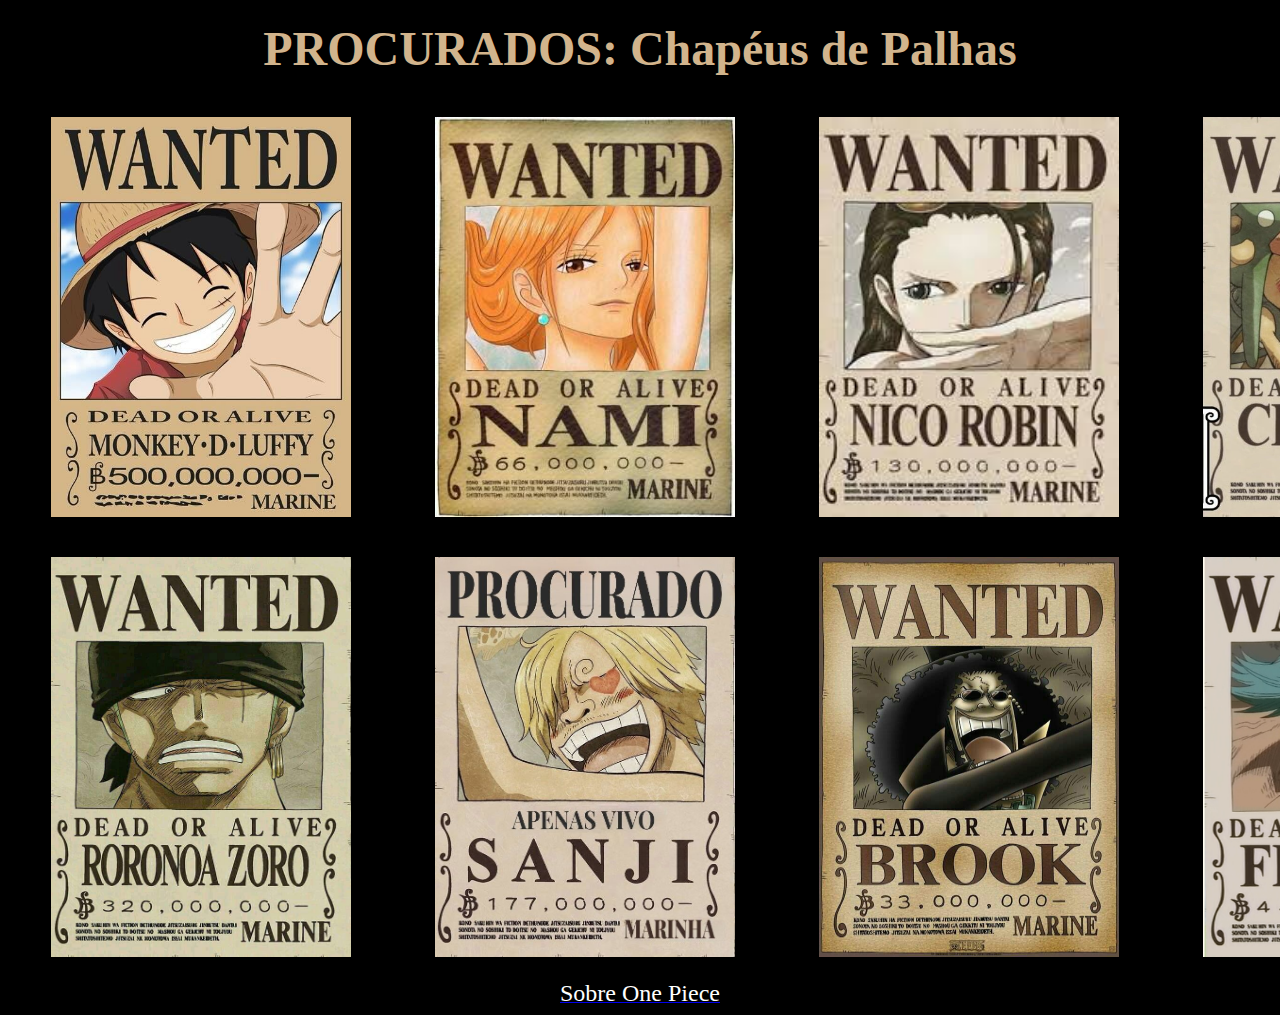
<file: Chapeus-de-palha (HTML-ONLY)/index.html>
<!DOCTYPE html>
<html lang="pt-br">
<head>
    <meta charset="UTF-8">
    <meta http-equiv="X-UA-Compatible" content="IE=edge">
    <meta name="viewport" content="width=device-width, initial-scale=1.0">
    <title>Chapeús de Palha</title>

</head>


<body bgcolor="#00000">
    
    <main>
 <h1 align="center"> <font color="#D2B48C" size="20px"> PROCURADOS: Chapéus de Palhas </font></h1>
 
<section>
    <table align="center"> 
        <tr>
            <td>
                <figure>
                    <img src="./assets/luffy.jpg" alt="Luffy Recompensa" width="300px" height="400px">
                    <figcaption>
                    </figcaption>
                </figure>
            </td>
            <td>
                <figure>
                    <img src="./assets/nami.jpg" alt="Luffy Recompensa" width="300px" height="400px">
                    <figcaption>
                    </figcaption>
                </figure>
            </td>
            <td>
                <figure>
                    <img src="./assets/nicorobin.jpg" alt="Luffy Recompensa" width="300px" height="400px">
                    <figcaption>
                    </figcaption>
                </figure>
            </td>
            <td>
                <figure>
                    <img src="./assets/chopper.png" alt="Luffy Recompensa" width="300px" height="400px">
                    <figcaption>
                    </figcaption>
                </figure>
            </td>
        </tr>
        <tr>
            <td>
                <figure>
                    <img src="./assets/zoro.jpg" alt="Luffy Recompensa" width="300px" height="400px">
                    <figcaption>
                    </figcaption>
                </figure>
            </td>
            <td>
                <figure>
                    <img src="./assets/sanji.jpg" alt="Luffy Recompensa" width="300px" height="400px">
                    <figcaption>
                    </figcaption>
                </figure>
            </td>
            <td>
                <figure>
                    <img src="./assets/brook.jpg" alt="Luffy Recompensa" width="300px" height="400px">
                    <figcaption>
                    </figcaption>
                </figure>
            </td>
            <td>
                <figure>
                    <img src="./assets/franky.png" alt="Luffy Recompensa" width="300px" height="400px">
                    <figcaption>
                    </figcaption>
                </figure>
            </td>
        </tr>
    </table>
</section>
</main>
<footer>
    <nav align="center">
        <li><a href="./sobreonepiece.html" color="white"> <font color="white" size="5px">Sobre One Piece</font></a></li>
    </nav>

</footer>
</body>
</html>
</file>
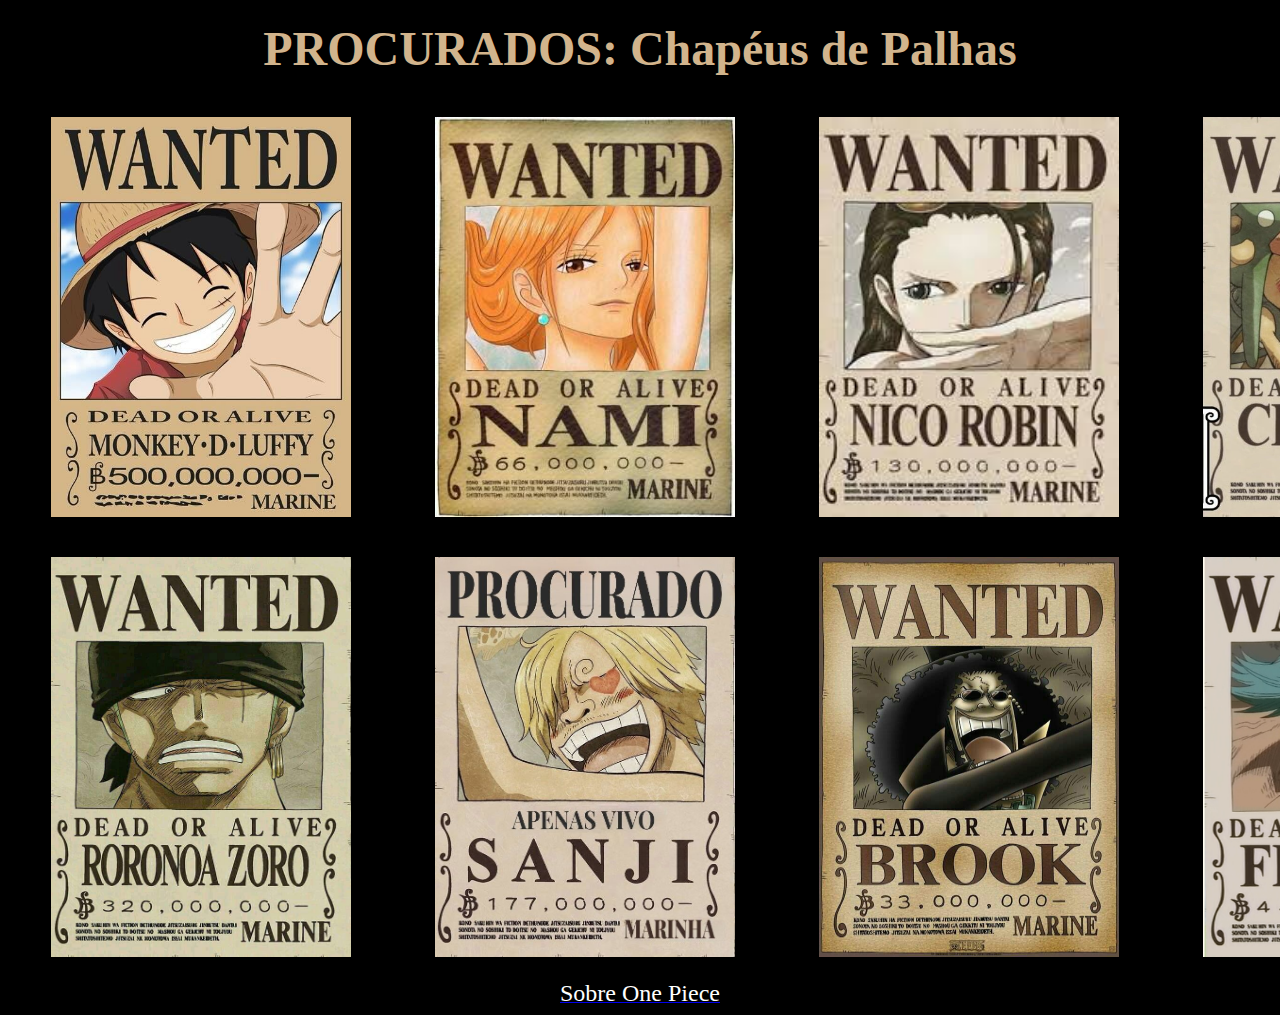
<file: Chapeus-de-palha/index.html>
<!DOCTYPE html>
<html lang="en">
<head>
    <meta charset="UTF-8">
    <meta http-equiv="X-UA-Compatible" content="IE=edge">
    <meta name="viewport" content="width=device-width, initial-scale=1.0">
    <title>Chapeús de Palha</title>

</head>


<body bgcolor="#00000">
    
    <main>
 <h1 align="center"> <font color="#D2B48C" size="20px"> PROCURADOS: Chapéus de Palhas </font></h1>
 
<section>
    <table align="center"> 
        <tr>
            <td>
                <figure>
                    <img src="./assets/luffy.jpg" alt="Luffy Recompensa" width="300px" height="400px">
                    <figcaption>
                    </figcaption>
                </figure>
            </td>
            <td>
                <figure>
                    <img src="./assets/nami.jpg" alt="Luffy Recompensa" width="300px" height="400px">
                    <figcaption>
                    </figcaption>
                </figure>
            </td>
            <td>
                <figure>
                    <img src="./assets/nicorobin.jpg" alt="Luffy Recompensa" width="300px" height="400px">
                    <figcaption>
                    </figcaption>
                </figure>
            </td>
            <td>
                <figure>
                    <img src="./assets/chopper.png" alt="Luffy Recompensa" width="300px" height="400px">
                    <figcaption>
                    </figcaption>
                </figure>
            </td>
        </tr>
        <tr>
            <td>
                <figure>
                    <img src="./assets/zoro.jpg" alt="Luffy Recompensa" width="300px" height="400px">
                    <figcaption>
                    </figcaption>
                </figure>
            </td>
            <td>
                <figure>
                    <img src="./assets/sanji.jpg" alt="Luffy Recompensa" width="300px" height="400px">
                    <figcaption>
                    </figcaption>
                </figure>
            </td>
            <td>
                <figure>
                    <img src="./assets/brook.jpg" alt="Luffy Recompensa" width="300px" height="400px">
                    <figcaption>
                    </figcaption>
                </figure>
            </td>
            <td>
                <figure>
                    <img src="./assets/franky.png" alt="Luffy Recompensa" width="300px" height="400px">
                    <figcaption>
                    </figcaption>
                </figure>
            </td>
        </tr>
    </table>
</section>
</main>
<footer>
    <nav align="center">
        <li><a href="./sobreonepiece.html" color="white"> <font color="white" size="5px">Sobre One Piece</font></a></li>
    </nav>

</footer>
</body>
</html>
</file>
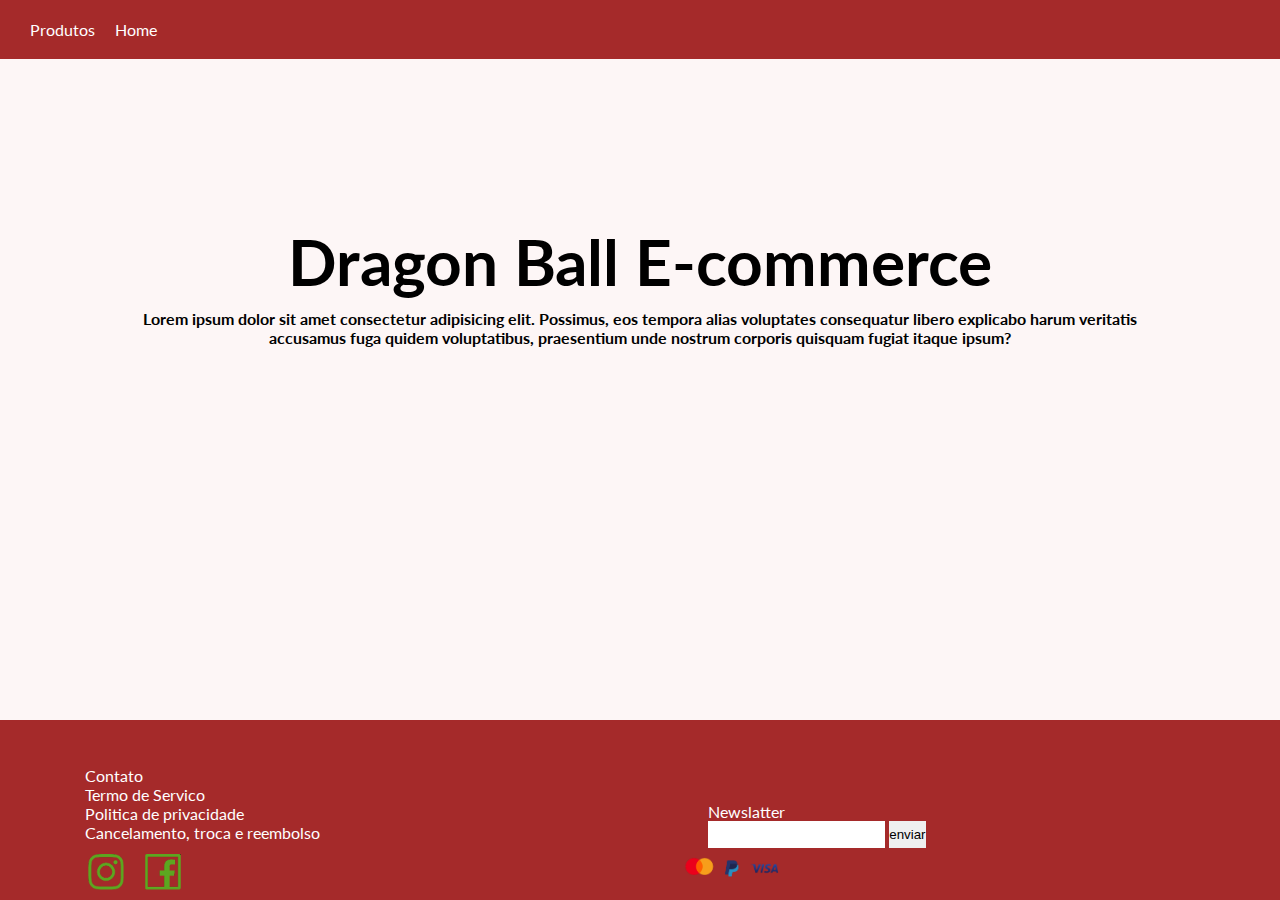
<file: Dragon Ball Z (CSS-FLEXBOX)/index.html>
<!DOCTYPE html>
<html lang="pt-br">
<head>
    <meta charset="UTF-8">
    <meta http-equiv="X-UA-Compatible" content="IE=edge">
    <meta name="viewport" content="width=device-width, initial-scale=1.0">
    <link rel="stylesheet" href="https://use.fontawesome.com/releases/v5.15.3/css/all.css" integrity="sha384-SZXxX4whJ79/gErwcOYf+zWLeJdY/qpuqC4cAa9rOGUstPomtqpuNWT9wdPEn2fk" crossorigin="anonymous">
    <link rel="preconnect" href="https://fonts.googleapis.com">
    <link rel="preconnect" href="https://fonts.gstatic.com" crossorigin>
    <link href="https://fonts.googleapis.com/css2?family=Lato&display=swap" rel="stylesheet">

    <link rel="stylesheet" href="assets/css/style.css">
    <title>Document</title>
</head>
<body>
   <nav class="navbar">
       <ul>
       <li><a href="./produtos.html">Produtos</a></li>
       <li><a href="./index.html">Home</a></li>
    </ul>
   </nav>
</body>
<main>
    <section>


<div class="home">

     <h1 class="mt-5 text-center">Dragon Ball E-commerce</h1>
     <h4 class="mt-3 text-center">
         Lorem ipsum dolor sit amet consectetur adipisicing elit. Possimus, eos tempora alias voluptates consequatur libero explicabo harum veritatis accusamus fuga quidem voluptatibus, praesentium unde nostrum corporis quisquam fugiat itaque ipsum?
     </h4>
    </div>
</main>

<footer class="flex-column">
    
    <div class="mt-5 d-flex around"> 

        <div class="item-footer">
            <p>Contato</p>
            <p>Termo de Servico</p>
            <p>Politica de privacidade</p>
            <p>Cancelamento, troca e reembolso</p>
            <img class="small-img mt-3" src="./assets/images/redes.png" alt="">
        </div>

        <div class="item-footer">
            <form class="mt-5 ml" action="">
                <p>Newslatter</p>
                <input type="text">
                <input class="btn-green "type="submit" value="enviar">  
            </form>
            <img class="small-img mt-3" src="./assets/images/cartaoes.png" alt="">            
        </div>
 

     
    </div>
</html>
</file>
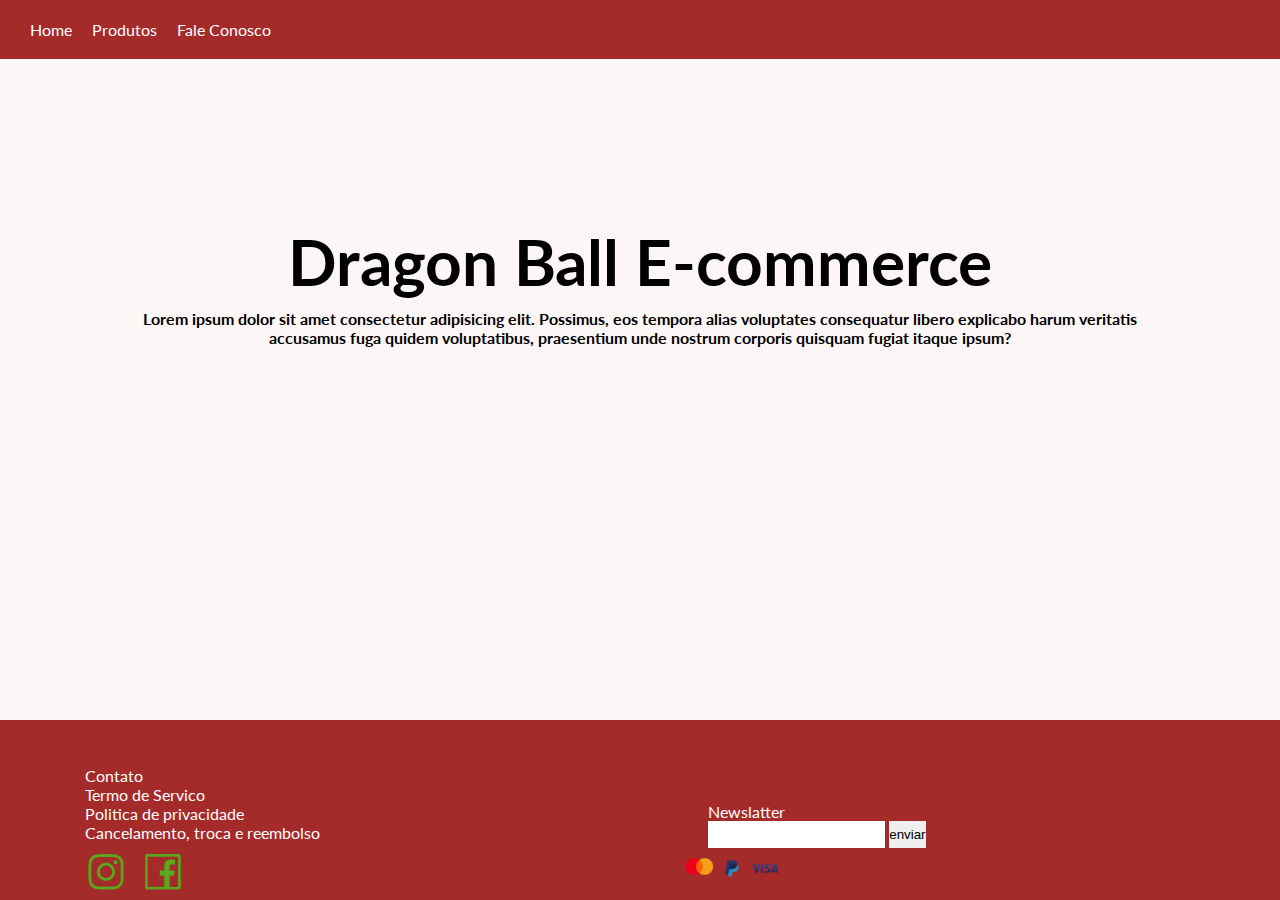
<file: Dragon Ball Z (JavaScript)/index.html>
<!DOCTYPE html>
<html lang="pt-br">
<head>
    <meta charset="UTF-8">
    <meta http-equiv="X-UA-Compatible" content="IE=edge">
    <meta name="viewport" content="width=device-width, initial-scale=1.0">
    <link rel="stylesheet" href="https://use.fontawesome.com/releases/v5.15.3/css/all.css" integrity="sha384-SZXxX4whJ79/gErwcOYf+zWLeJdY/qpuqC4cAa9rOGUstPomtqpuNWT9wdPEn2fk" crossorigin="anonymous">
    <link rel="preconnect" href="https://fonts.googleapis.com">
    <link rel="preconnect" href="https://fonts.gstatic.com" crossorigin>
    <link href="https://fonts.googleapis.com/css2?family=Lato&display=swap" rel="stylesheet">

    <link rel="stylesheet" href="assets/css/style.css">
    <title>Document</title>
</head>
<body>
   <nav class="navbar">
       <ul>
        <li><a href="./index.html">Home</a></li>
       <li><a href="./produtos.html">Produtos</a></li>
       <li><a href="./faleconosco.html">Fale Conosco</a></li>
      
    </ul>
   </nav>
</body>
<main>
    <section>


<div class="home">

     <h1 class="mt-5 text-center">Dragon Ball E-commerce</h1>
     <h4 class="mt-3 text-center">
         Lorem ipsum dolor sit amet consectetur adipisicing elit. Possimus, eos tempora alias voluptates consequatur libero explicabo harum veritatis accusamus fuga quidem voluptatibus, praesentium unde nostrum corporis quisquam fugiat itaque ipsum?
     </h4>
    </div>
</main>

<footer class="flex-column">
    
    <div class="mt-5 d-flex around"> 

        <div class="item-footer">
            <p>Contato</p>
            <p>Termo de Servico</p>
            <p>Politica de privacidade</p>
            <p>Cancelamento, troca e reembolso</p>
            <img class="small-img mt-3" src="./assets/images/redes.png" alt="">
        </div>

        <div class="item-footer">
            <form class="mt-5 ml" action="">
                <p>Newslatter</p>
                <input type="text">
                <input class="btn-green "type="submit" value="enviar">  
            </form>
            <img class="small-img mt-3" src="./assets/images/cartaoes.png" alt="">            
        </div>
 

     
    </div>
</html>
</file>
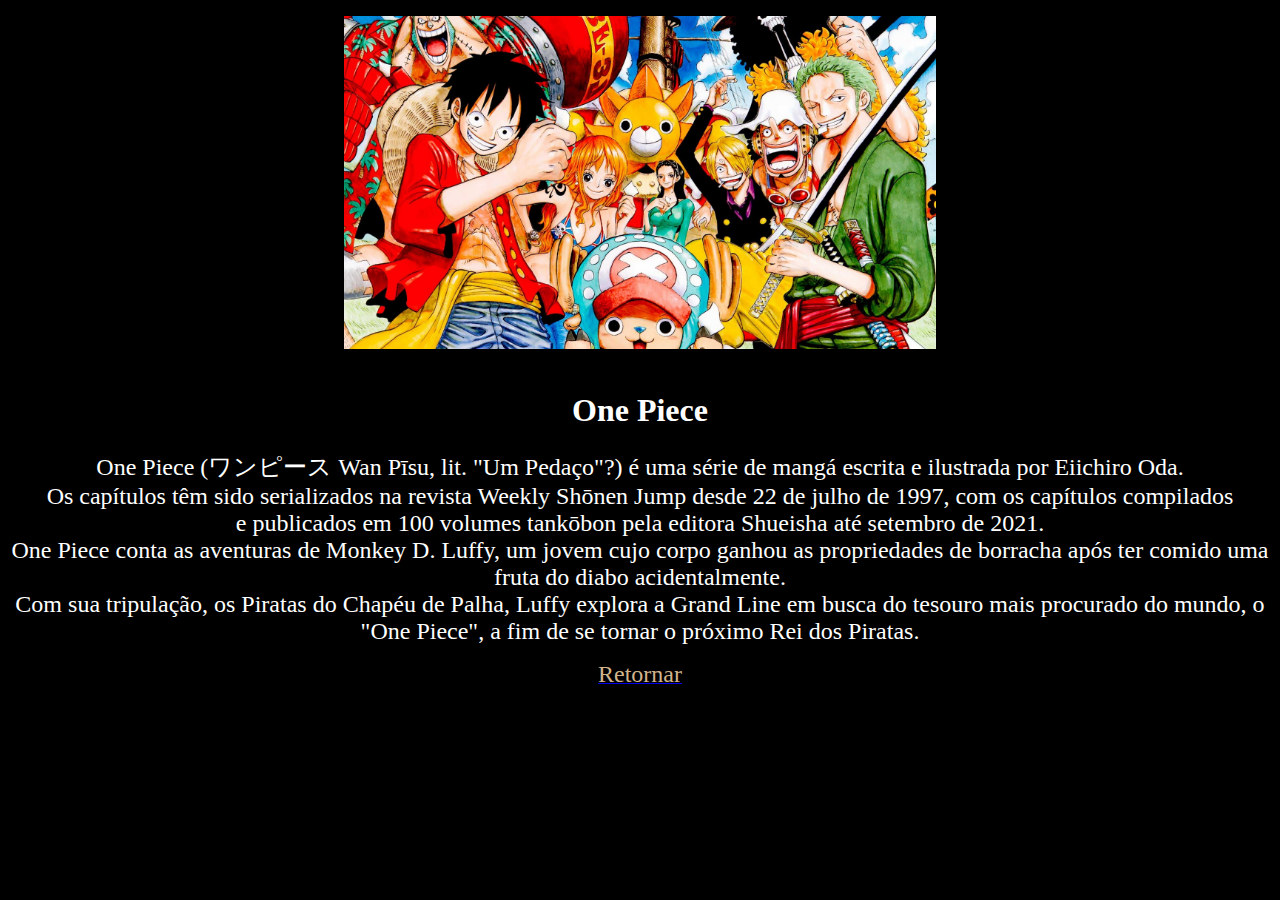
<file: Chapeus-de-palha (HTML-ONLY)/sobreonepiece.html>
<!DOCTYPE html>
<html lang="en">
<head>
    <meta charset="UTF-8">
    <meta http-equiv="X-UA-Compatible" content="IE=edge">
    <meta name="viewport" content="width=device-width, initial-scale=1.0">
    <title>Chapeús de Palha</title>

</head>


<body bgcolor="#00000">
    
    <main>
 
<section align="center">
  <figure>
      <img src="./assets/Ambrosia-One-Piece-Anime-Novidades-Saga-Alabasta-Netflix.jpg" alt="One Piece" width="50%" height="50%">
      <figcaption> Imagem da tripulação chapéus de palha  </figcaption>
  </figure>

   <h1><font color="white">One Piece</font></h1>
  <p color="white"> 
    <font color="white" size="5px">
    One Piece (ワンピース Wan Pīsu, lit. "Um Pedaço"?) é uma série de mangá escrita e ilustrada por Eiichiro Oda.<br> 
    Os capítulos têm sido serializados na revista Weekly Shōnen Jump desde 22 de julho de 1997, com os capítulos compilados<br> e publicados em 100 volumes tankōbon pela editora Shueisha até setembro de 2021. <br>
    One Piece conta as aventuras de Monkey D. Luffy, um jovem cujo corpo ganhou as propriedades de borracha após ter comido uma fruta do diabo acidentalmente. <br>
    Com sua tripulação, os Piratas do Chapéu de Palha, Luffy explora a Grand Line em busca do tesouro mais procurado do mundo, o "One Piece", a fim de se tornar o próximo Rei dos Piratas.<br>
    </font>
</p>
</section>

</main>
<footer>
    <nav align="center">
        <li><a href="./index.html"> <font color="#D2B48C" size="5px">Retornar</font></a></li>
    </nav>

</footer>
</body>
</html>
</file>
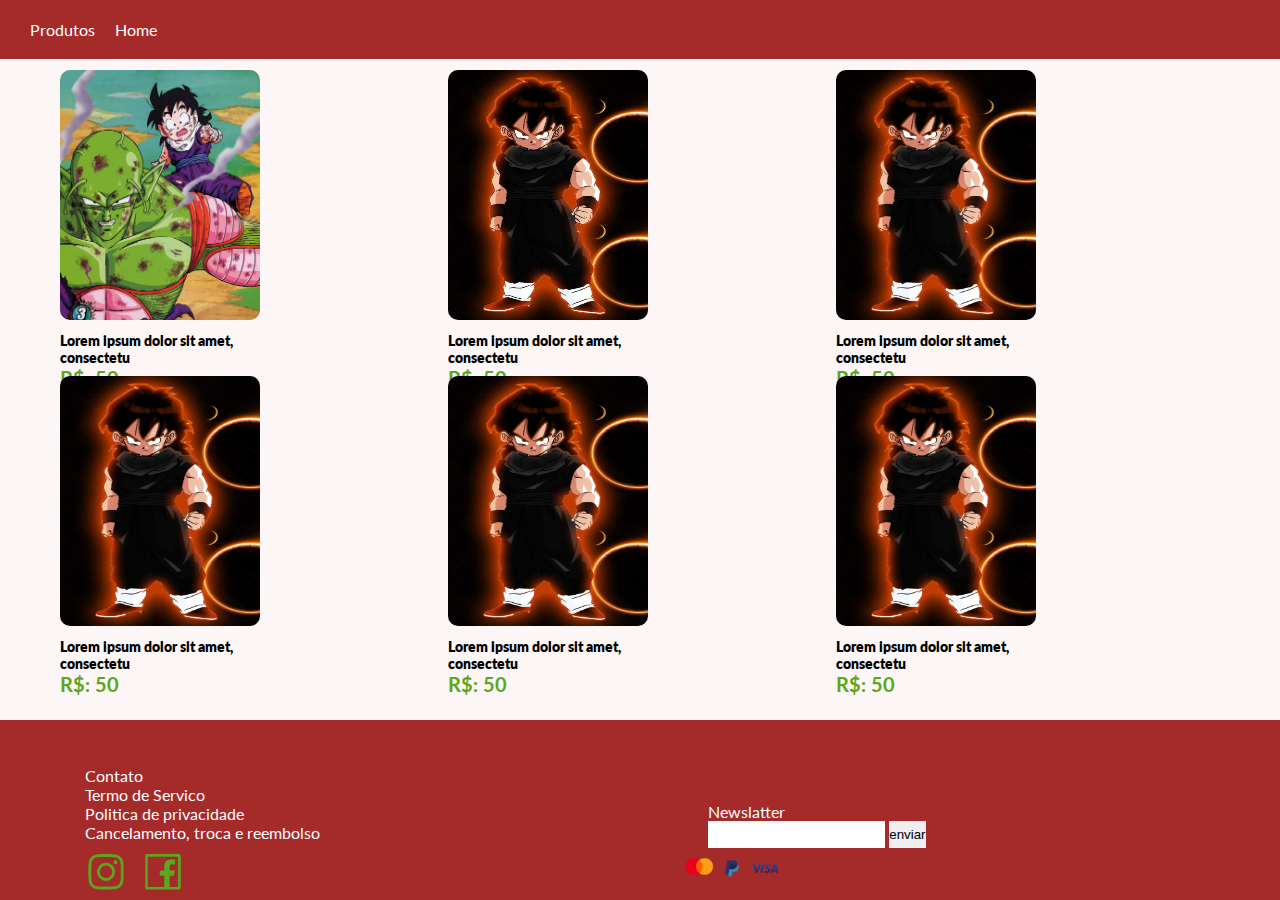
<file: Dragon Ball Z (CSS-FLEXBOX)/produtos.html>
<!DOCTYPE html>
<html lang="pt-br">
<head>
    <meta charset="UTF-8">
    <meta http-equiv="X-UA-Compatible" content="IE=edge">
    <meta name="viewport" content="width=device-width, initial-scale=1.0">
    <link rel="stylesheet" href="https://use.fontawesome.com/releases/v5.15.3/css/all.css" integrity="sha384-SZXxX4whJ79/gErwcOYf+zWLeJdY/qpuqC4cAa9rOGUstPomtqpuNWT9wdPEn2fk" crossorigin="anonymous">
    <link rel="preconnect" href="https://fonts.googleapis.com">
    <link rel="preconnect" href="https://fonts.gstatic.com" crossorigin>
    <link href="https://fonts.googleapis.com/css2?family=Lato&display=swap" rel="stylesheet">

    <link rel="stylesheet" href="assets/css/style.css">
    <title>Document</title>
</head>
<body>
   <nav class="navbar">
       <ul>
        <li><a href="./produtos.html">Produtos</a></li>
        <li><a href="./index.html">Home</a></li>
    </ul>
   </nav>
</body>
<main>
    <section>
        <div class="cardImages mt-3">

            <div class="card">
                <figure>
                    <img src="./assets/images/04.jpg" alt="">
                    <figcaption class="hidden">
                        Imagem Gohan
                    </figcaption>
                </figure>
                <div class="descricao mt-3">
                    <p> Lorem ipsum dolor sit amet, consectetu </p>
                </div>
                <div class="preco ">
                    <strong>R$: 50</strong>
                </div>
            </div>
            <div class="card">
                <figure>
                    <img src="./assets/images/02.jpg" alt="">
                    <figcaption class="hidden">
                        Imagem Gohan
                    </figcaption>
                </figure>
                <div class="descricao mt-3">
                    <p> Lorem ipsum dolor sit amet, consectetu </p>
                </div>
                <div class="preco ">
                    <strong>R$: 50</strong>
                </div>
            </div>
            <div class="card">
                <figure>
                    <img src="./assets/images/03.jpg" alt="">
                    <figcaption class="hidden">
                        Imagem Gohan
                    </figcaption>
                </figure>
                <div class="descricao mt-3">
                    <p> Lorem ipsum dolor sit amet, consectetu </p>
                </div>
                <div class="preco ">
                    <strong>R$: 50</strong>
                </div>
            </div>

            <div class="card">
                <figure>
                    <img src="./assets/images/03.jpg" alt="">
                    <figcaption class="hidden">
                        Imagem Gohan
                    </figcaption>
                </figure>
                <div class="descricao mt-3">
                    <p> Lorem ipsum dolor sit amet, consectetu </p>
                </div>
                <div class="preco ">
                    <strong>R$: 50</strong>
                </div>
            </div>

            <div class="card">
                <figure>
                    <img src="./assets/images/03.jpg" alt="">
                    <figcaption class="hidden">
                        Imagem Gohan
                    </figcaption>
                </figure>
                <div class="descricao mt-3">
                    <p> Lorem ipsum dolor sit amet, consectetu </p>
                </div>
                <div class="preco ">
                    <strong>R$: 50</strong>
                </div>
            </div> 
            <div class="card">
                <figure>
                    <img src="./assets/images/03.jpg" alt="">
                    <figcaption class="hidden">
                        Imagem Gohan
                    </figcaption>
                </figure>
                <div class="descricao mt-3">
                    <p> Lorem ipsum dolor sit amet, consectetu </p>
                </div>
                <div class="preco ">
                    <strong>R$: 50</strong>
                </div>
            </div>
        </div>
    </section>
</main>

<footer class="flex-column">
    
    <div class="mt-5 d-flex around"> 

        <div class="item-footer">
            <p>Contato</p>
            <p>Termo de Servico</p>
            <p>Politica de privacidade</p>
            <p>Cancelamento, troca e reembolso</p>
            <img class="small-img mt-3" src="./assets/images/redes.png" alt="">
        </div>

        <div class="item-footer">
            <form class="mt-5 ml" action="">
                <p>Newslatter</p>
                <input type="text">
                <input class="btn-green "type="submit" value="enviar">  
            </form>
            <img class="small-img mt-3" src="./assets/images/cartaoes.png" alt="">            
        </div>
 

     
    </div>
</html>
</file>
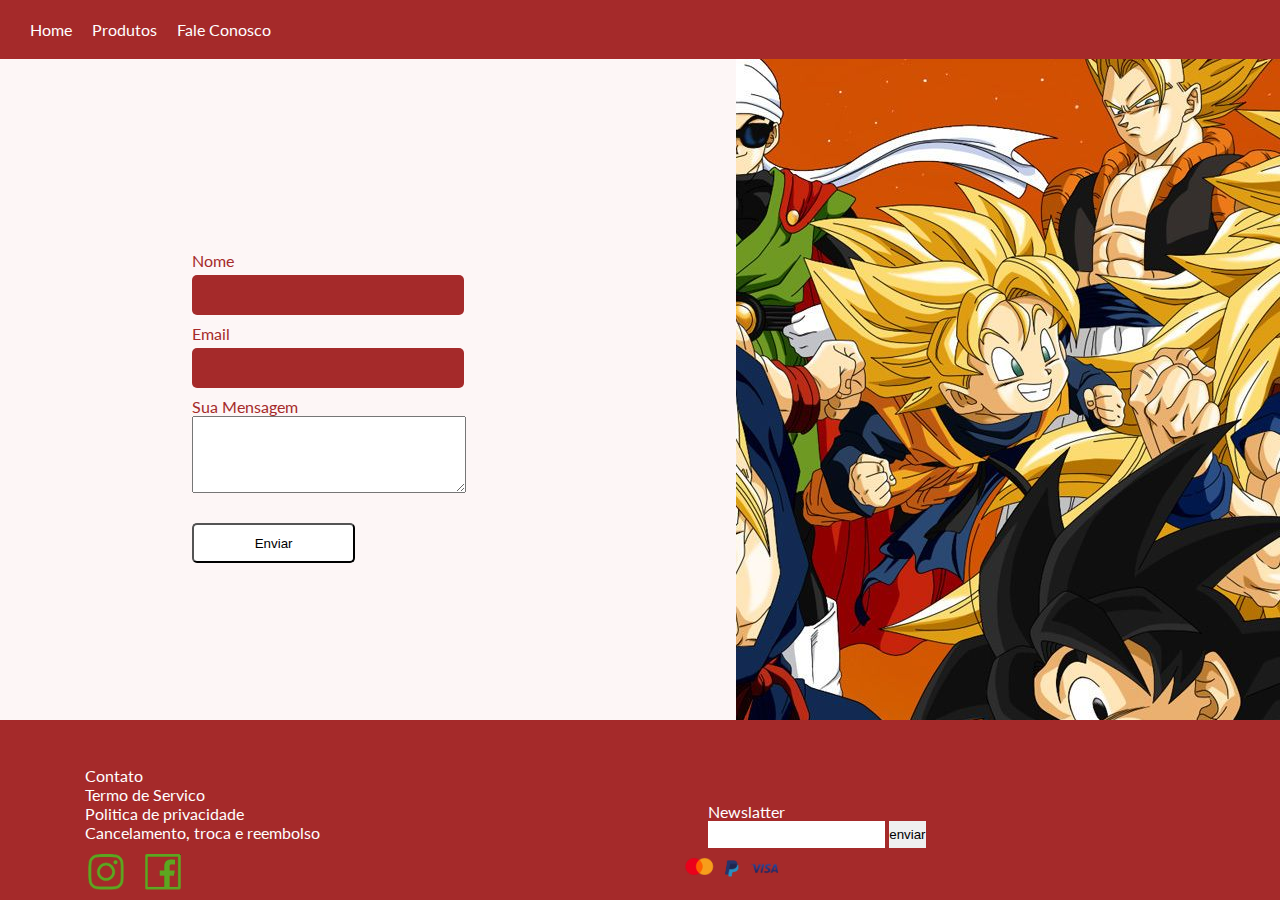
<file: Dragon Ball Z (JavaScript)/faleconosco.html>
<!DOCTYPE html>
<html lang="pt-br">
<head>
    <meta charset="UTF-8">
    <meta http-equiv="X-UA-Compatible" content="IE=edge">
    <meta name="viewport" content="width=device-width, initial-scale=1.0">
    <link rel="stylesheet" href="https://use.fontawesome.com/releases/v5.15.3/css/all.css" integrity="sha384-SZXxX4whJ79/gErwcOYf+zWLeJdY/qpuqC4cAa9rOGUstPomtqpuNWT9wdPEn2fk" crossorigin="anonymous">
    <link rel="preconnect" href="https://fonts.googleapis.com">
    <link rel="preconnect" href="https://fonts.gstatic.com" crossorigin>
    <link href="https://fonts.googleapis.com/css2?family=Lato&display=swap" rel="stylesheet">



    <link rel="stylesheet" href="assets/css/style.css">
    <title>Document</title>
</head>
<body>
   <nav class="navbar">
       <ul>
        <li><a href="./index.html">Home</a></li>
        <li><a href="./produtos.html">Produtos</a></li>
        <li><a href="./faleconosco.html">Fale Conosco</a></li>
    </ul>
   </nav>
</body>
<main>
    <section>


<div class="faleconosco d-flex">


    <form class="flex-column formulario">

        <label>Nome</label>
        <input type="text" name="nome" id="nome" onkeyup="validaNome(nome.value)">
        <div  id="nomeStatus"></div>

        <label class="mt-3">Email</label>
        <input type="text" name="email" id="email"  onkeyup="validaEmail(email.value)">
        <div id="emailStatus"></div>

        <label class="mt-3">Sua Mensagem</label>
        <textarea name="mensagem" id="mensagem" cols="60" rows="5" maxlength="100" onkeyup="validaMensagem()"></textarea>
       
        <div id="mensagemStatus"></div>
        <button id="btnEnviar" onclick="enviar()">Enviar</button>
       
    
    </form>
    <div class="imagem">
      
    </div>
    </div>


</main>

<footer class="flex-column">
    
    <div class="mt-5 d-flex around"> 

        <div class="item-footer">
            <p>Contato</p>
            <p>Termo de Servico</p>
            <p>Politica de privacidade</p>
            <p>Cancelamento, troca e reembolso</p>
            <img class="small-img mt-3" src="./assets/images/redes.png" alt="">
        </div>

        <div class="item-footer">
            <form class="mt-5 ml" action="">
                <p>Newslatter</p>
                <input type="text">
                <input class="btn-green "type="submit" value="enviar">  
            </form>
            <img class="small-img mt-3" src="./assets/images/cartaoes.png" alt="">            
        </div>
    </div>
    <script type="text/javascript" src="./assets/js/script.js"></script>
    </footer>   
</html>
</file>
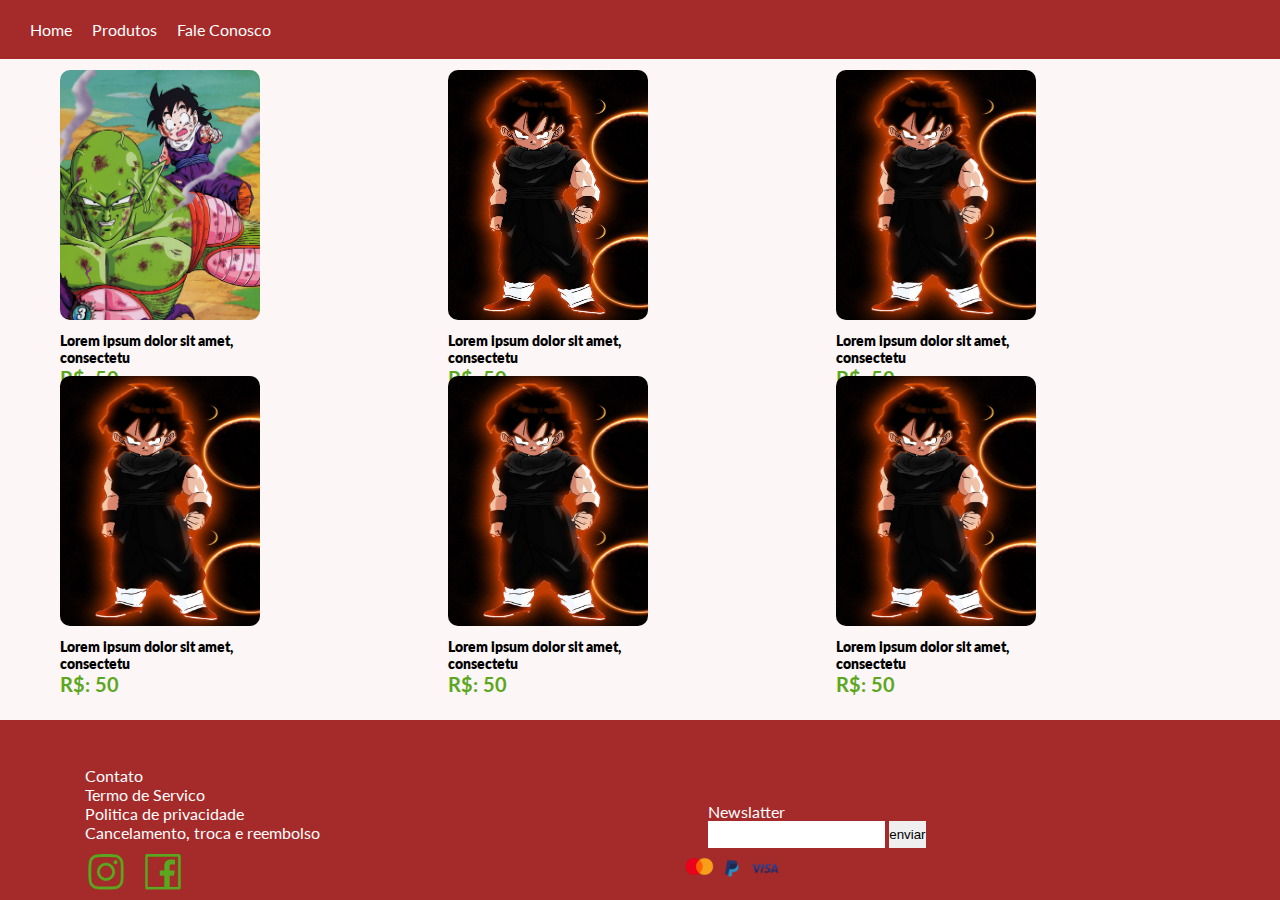
<file: Dragon Ball Z (JavaScript)/produtos.html>
<!DOCTYPE html>
<html lang="pt-br">
<head>
    <meta charset="UTF-8">
    <meta http-equiv="X-UA-Compatible" content="IE=edge">
    <meta name="viewport" content="width=device-width, initial-scale=1.0">
    <link rel="stylesheet" href="https://use.fontawesome.com/releases/v5.15.3/css/all.css" integrity="sha384-SZXxX4whJ79/gErwcOYf+zWLeJdY/qpuqC4cAa9rOGUstPomtqpuNWT9wdPEn2fk" crossorigin="anonymous">
    <link rel="preconnect" href="https://fonts.googleapis.com">
    <link rel="preconnect" href="https://fonts.gstatic.com" crossorigin>
    <link href="https://fonts.googleapis.com/css2?family=Lato&display=swap" rel="stylesheet">

    <link rel="stylesheet" href="assets/css/style.css">
    <title>Document</title>
</head>
<body>
   <nav class="navbar">
       <ul>
        <li><a href="./index.html">Home</a></li>
        <li><a href="./produtos.html">Produtos</a></li>
        <li><a href="./faleconosco.html">Fale Conosco</a></li>
    </ul>
   </nav>
</body>
<main>
    <section>
        <div class="cardImages mt-3">

            <div class="card">
                <figure>
                    <img src="./assets/images/04.jpg" alt="">
                    <figcaption class="hidden">
                        Imagem Gohan
                    </figcaption>
                </figure>
                <div class="descricao mt-3">
                    <p> Lorem ipsum dolor sit amet, consectetu </p>
                </div>
                <div class="preco ">
                    <strong>R$: 50</strong>
                </div>
            </div>
            <div class="card">
                <figure>
                    <img src="./assets/images/02.jpg" alt="">
                    <figcaption class="hidden">
                        Imagem Gohan
                    </figcaption>
                </figure>
                <div class="descricao mt-3">
                    <p> Lorem ipsum dolor sit amet, consectetu </p>
                </div>
                <div class="preco ">
                    <strong>R$: 50</strong>
                </div>
            </div>
            <div class="card">
                <figure>
                    <img src="./assets/images/03.jpg" alt="">
                    <figcaption class="hidden">
                        Imagem Gohan
                    </figcaption>
                </figure>
                <div class="descricao mt-3">
                    <p> Lorem ipsum dolor sit amet, consectetu </p>
                </div>
                <div class="preco ">
                    <strong>R$: 50</strong>
                </div>
            </div>

            <div class="card">
                <figure>
                    <img src="./assets/images/03.jpg" alt="">
                    <figcaption class="hidden">
                        Imagem Gohan
                    </figcaption>
                </figure>
                <div class="descricao mt-3">
                    <p> Lorem ipsum dolor sit amet, consectetu </p>
                </div>
                <div class="preco ">
                    <strong>R$: 50</strong>
                </div>
            </div>

            <div class="card">
                <figure>
                    <img src="./assets/images/03.jpg" alt="">
                    <figcaption class="hidden">
                        Imagem Gohan
                    </figcaption>
                </figure>
                <div class="descricao mt-3">
                    <p> Lorem ipsum dolor sit amet, consectetu </p>
                </div>
                <div class="preco ">
                    <strong>R$: 50</strong>
                </div>
            </div> 
            <div class="card">
                <figure>
                    <img src="./assets/images/03.jpg" alt="">
                    <figcaption class="hidden">
                        Imagem Gohan
                    </figcaption>
                </figure>
                <div class="descricao mt-3">
                    <p> Lorem ipsum dolor sit amet, consectetu </p>
                </div>
                <div class="preco ">
                    <strong>R$: 50</strong>
                </div>
            </div>
        </div>
    </section>
</main>

<footer class="flex-column">
    
    <div class="mt-5 d-flex around"> 

        <div class="item-footer">
            <p>Contato</p>
            <p>Termo de Servico</p>
            <p>Politica de privacidade</p>
            <p>Cancelamento, troca e reembolso</p>
            <img class="small-img mt-3" src="./assets/images/redes.png" alt="">
        </div>

        <div class="item-footer">
            <form class="mt-5 ml" action="">
                <p>Newslatter</p>
                <input type="text">
                <input class="btn-green "type="submit" value="enviar">  
            </form>
            <img class="small-img mt-3" src="./assets/images/cartaoes.png" alt="">            
        </div>
 

     
    </div>
</html>
</file>
<file: Dragon Ball Z (CSS-FLEXBOX)/assets/css/style.css>
* {
    margin: 0;
    padding: 0;
}
html{
    height: 100%;
}
body {
    background-color: rgb(253, 246, 246);
    /* background-image: url('../backgrounds/04.jpg'); */
    background-attachment: fixed;
    font-family: 'Lato', sans-serif;
    background-repeat: no-repeat;
    height: 100%;
    text-decoration: none;
    position: relative;
}
.home{
    width: 80vw;
    display: flex;
    flex-direction: column;
    margin: 10% auto auto auto;
  
}

.home figure img{
    width: 40%;
    height: 40%;
}
.home h1{
    font-size: 4rem;
}
.navbar ul {
    background-color: brown;
    padding: 20px;
    display: flex;
}

.navbar ul li {
    color: white;
    text-decoration: none;
    list-style: none;
}

.navbar ul a {
    color: white;
    text-decoration: none;
    padding: 10px;

}

.navbar ul a:hover {
    background-color: black;
    transition: 0.8s;
    border-radius: 5px;
}

.hidden {
    display: none;
}

/*CONTAINER IMAGEM*/
.cardImages {

    display: flex;
    flex-wrap: wrap;
    height: 68vh;
    justify-content: center;
    margin: 1px;

}


.card {
    margin: 2px;

    height: 300px;
    width: 30vw;
    justify-content: space-around;

    border-radius: 10px;
}

.preco {
    font-size: 20px;
    color: #5CA720;
    font-weight: 400;

}

.descricao {
    font-size: 14px;
    color: black;
    font-weight: 800;
    overflow-wrap: break-word;
    overflow: visible;
    max-width: 200px;
    text-align: left;

}


footer {
    background: brown;
    color: white;
    width: 100vw;
    height: 20vh;
    position: absolute;
    bottom: 0;
    left: 0;
    justify-content: space-around;
}

form>input {
    height: 25px;
    border: none;
    height: 3vh;
    margin: 0;
}

.card img {
    height: 250px;
    width: 200px;
    border-radius: 10px;

}

/*CLASSES AUXILIARES*/
.flex-column {
    display: flex;
    flex-direction: column;

}

.item-footer {
    display: flex;
    flex-direction: column;
    align-items: flex-start;
    width: 40vw;
}


/*CLASSES AUXILIARES*/
.mt-3 {
    margin-top: 1vh;
}

.mt-5 {
    margin-top: 4vh;
}

.between {
    justify-content: space-between;
}

.around {
    justify-content: space-evenly;
}

.text-center{
    text-align: center;
}
.ml {
    margin-left: 5%;
}

.mr {
    margin-right: 5%;
}

.d-flex {
    display: flex;
}

.container {
    display: flex;
    width: 100vw;
}

.small-img {
    width: 100px;
}
</file>
<file: Dragon Ball Z (JavaScript)/assets/css/style.css>
*, label{
    margin: 0;
    padding: 0;
}
html{
    height: 100%;
}
body {
    background-color: rgb(253, 246, 246);
    /* background-image: url('../backgrounds/04.jpg'); */
    background-attachment: fixed;
    font-family: 'Lato', sans-serif;
    background-repeat: no-repeat;
    height: 100%;
    text-decoration: none;
    position: relative;
}
.home{
    width: 80vw;
    display: flex;
    flex-direction: column;
    margin: 10% auto auto auto;
  
}

.home figure img{
    width: 40%;
    height: 40%;
}
.home h1{
    font-size: 4rem;
}
.navbar ul {
    background-color: brown;
    padding: 20px;
    display: flex;
}

.navbar ul li {
    color: white;
    text-decoration: none;
    list-style: none;
}

.navbar ul a {
    color: white;
    text-decoration: none;
    padding: 10px;

}

.navbar ul a:hover {
    background-color: black;
    transition: 0.8s;
    border-radius: 5px;
}

.hidden {
    display: none;
}

/*CONTAINER IMAGEM*/
.cardImages {

    display: flex;
    flex-wrap: wrap;
    height: 68vh;
    justify-content: center;
    margin: 1px;

}


.card {
    margin: 2px;

    height: 300px;
    width: 30vw;
    justify-content: space-around;

    border-radius: 10px;
}

.preco {
    font-size: 20px;
    color: #5CA720;
    font-weight: 400;

}

.descricao {
    font-size: 14px;
    color: black;
    font-weight: 800;
    overflow-wrap: break-word;
    overflow: visible;
    max-width: 200px;
    text-align: left;

}


footer {
    background: brown;
    color: white;
    width: 100vw;
    height: 20vh;
    position: absolute;
    bottom: 0;
    left: 0;
    justify-content: space-around;
}

form>input {
    height: 25px;
    border: none;
    height: 3vh;
    margin: 0;
}

.card img {
    height: 250px;
    width: 200px;
    border-radius: 10px;

}
.faleconosco{
  
}
.formulario{
    width: 50vw;
    margin: 15% 0 0 15%;
    
}
.imagem{
    width: 50vw;
    height: 80vh;
    background-image: url('../backgrounds/02.jpg');
    background-position: center;
    background-attachment: fixed;
    background-repeat: no-repeat;
 
    
    
}
.formulario textarea{
    width: 50%;
    max-width: 50%;
}
.formulario input{
    background: brown;
    color:white;
    height: 40px;
    width: 50%;
    margin-top: 5px;
    border-radius: 5px;
}
.formulario button{
    background: rgb(255, 255, 255);
    color:rgb(0, 0, 0);
    height: 40px;
    width: 30%;
    margin-top: 30px;
    border-radius: 5px;
}
.formulario button:hover{

    background: white;
    color:brown;
    transition: 0.5s;
}
.formulario label{
    color: brown;
}

/*CLASSES AUXILIARES*/
.flex-column {
    display: flex;
    flex-direction: column;

}

.item-footer {
    display: flex;
    flex-direction: column;
    align-items: flex-start;
    width: 40vw;
}


/*CLASSES AUXILIARES*/
.mt-3 {
    margin-top: 1vh;
}

.mt-5 {
    margin-top: 4vh;
}

.between {
    justify-content: space-between;
}

.around {
    justify-content: space-evenly;
}

.text-center{
    text-align: center;
}
.ml {
    margin-left: 5%;
}

.mr {
    margin-right: 5%;
}

.d-flex {
    display: flex;
}

.container {
    display: flex;
    width: 100vw;
}

.small-img {
    width: 100px;
}
</file>
